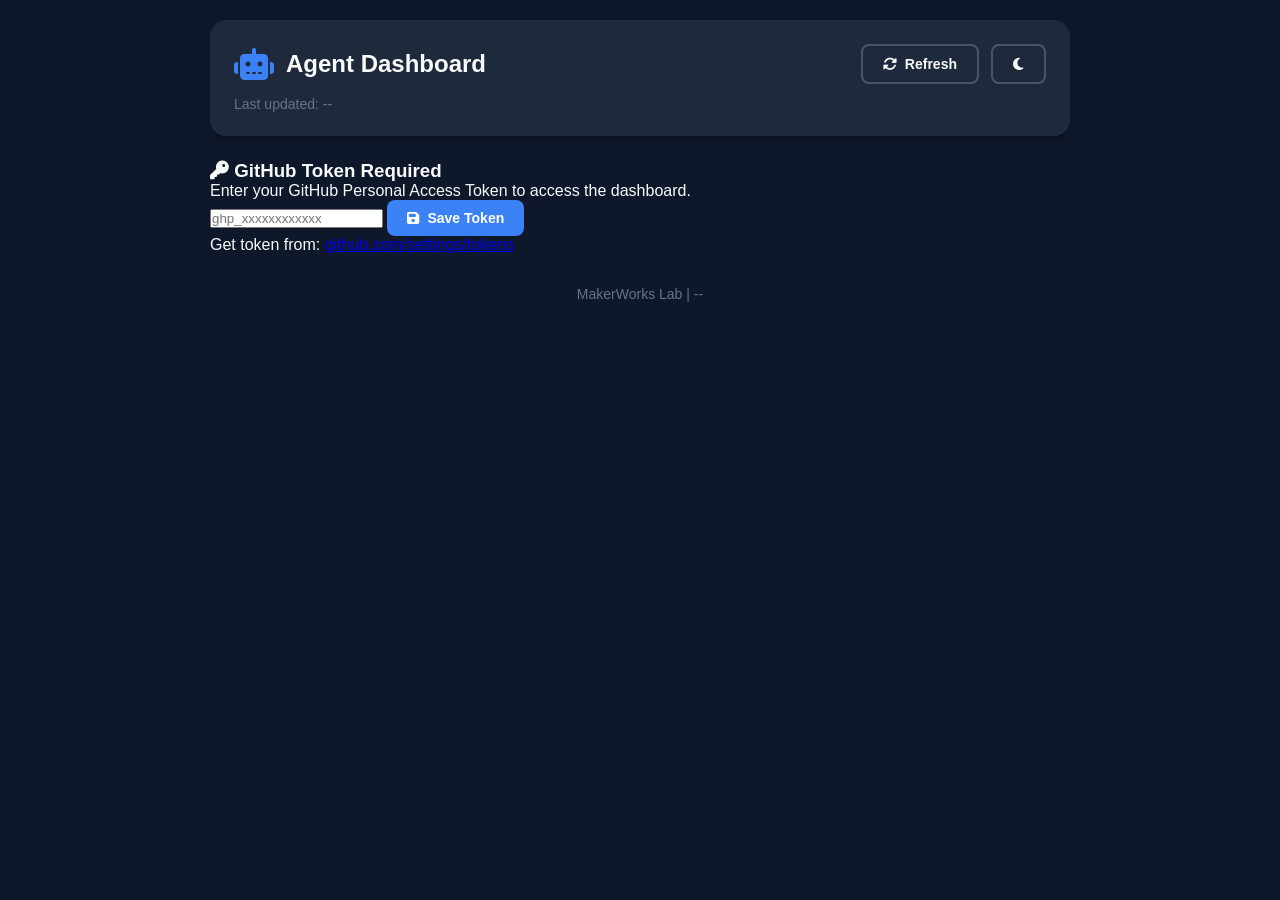
<file: index.html>
<!DOCTYPE html>
<html lang="en">
<head>
    <meta charset="UTF-8">
    <meta name="viewport" content="width=device-width, initial-scale=1.0">
    <title>🤖 Agent Dashboard | MakerWorks Lab</title>
    <link rel="stylesheet" href="style.css">
    <link rel="stylesheet" href="https://cdnjs.cloudflare.com/ajax/libs/font-awesome/6.5.0/css/all.min.css">
</head>
<body>
    <div class="container">
        <!-- Header -->
        <header class="header">
            <div class="header-content">
                <div class="logo">
                    <i class="fas fa-robot"></i>
                    <h1>Agent Dashboard</h1>
                </div>
                <div class="header-actions">
                    <button id="refresh-btn" class="btn btn-outline" onclick="refreshAll()">
                        <i class="fas fa-sync-alt"></i> Refresh
                    </button>
                    <button id="theme-toggle" class="btn btn-outline" onclick="toggleTheme()">
                        <i class="fas fa-moon"></i>
                    </button>
                </div>
            </div>
            <div class="last-updated">
                <span id="last-updated">Last updated: --</span>
            </div>
        </header>

        <!-- Error Banner -->
        <div id="error-banner" class="error-banner" style="display: none;">
            <i class="fas fa-exclamation-triangle"></i>
            <span id="error-message">Error message here</span>
            <button onclick="hideError()"><i class="fas fa-times"></i></button>
        </div>

        <!-- Token Input -->
        <div id="token-section" class="token-section" style="display: none;">
            <div class="token-card">
                <h3><i class="fas fa-key"></i> GitHub Token Required</h3>
                <p>Enter your GitHub Personal Access Token to access the dashboard.</p>
                <input type="password" id="token-input" placeholder="ghp_xxxxxxxxxxxx" />
                <button onclick="saveToken()" class="btn btn-primary">
                    <i class="fas fa-save"></i> Save Token
                </button>
                <p class="token-help">
                    Get token from: <a href="https://github.com/settings/tokens" target="_blank">github.com/settings/tokens</a>
                </p>
            </div>
        </div>

        <!-- Agent Cards -->
        <main class="agents-grid" id="agents-section">
            
            <!-- Photo Sync Agent -->
            <div class="agent-card" id="photo-sync-card">
                <div class="card-header">
                    <div class="agent-icon photo">
                        <i class="fas fa-camera"></i>
                    </div>
                    <div class="agent-info">
                        <h2>📷 Photo Sync Agent</h2>
                        <p>Syncs photos from Google Drive to gallery</p>
                    </div>
                    <div class="status-badge" id="photo-sync-status">
                        <span class="status-dot loading"></span>
                        <span class="status-text">Loading...</span>
                    </div>
                </div>
                
                <div class="card-body">
                    <div class="stat-row">
                        <div class="stat">
                            <span class="stat-label">Last Run</span>
                            <span class="stat-value" id="photo-sync-last-run">--</span>
                        </div>
                        <div class="stat">
                            <span class="stat-label">Status</span>
                            <span class="stat-value" id="photo-sync-conclusion">--</span>
                        </div>
                    </div>
                </div>
                
                <div class="card-footer">
                    <button class="btn btn-primary" onclick="runWorkflow('photo-sync')">
                        <i class="fas fa-play"></i> Run Now
                    </button>
                    <button class="btn btn-outline" onclick="openGitHubActions('photo-sync')">
                        <i class="fab fa-github"></i> GitHub Actions
                    </button>
                </div>
            </div>

            <!-- Blog Generator Agent -->
            <div class="agent-card" id="blog-generator-card">
                <div class="card-header">
                    <div class="agent-icon blog">
                        <i class="fas fa-blog"></i>
                    </div>
                    <div class="agent-info">
                        <h2>📝 Blog Generator Agent</h2>
                        <p>Generates robotics blog posts automatically</p>
                    </div>
                    <div class="status-badge" id="blog-generator-status">
                        <span class="status-dot loading"></span>
                        <span class="status-text">Loading...</span>
                    </div>
                </div>
                
                <div class="card-body">
                    <div class="stat-row">
                        <div class="stat">
                            <span class="stat-label">Last Run</span>
                            <span class="stat-value" id="blog-generator-last-run">--</span>
                        </div>
                        <div class="stat">
                            <span class="stat-label">Status</span>
                            <span class="stat-value" id="blog-generator-conclusion">--</span>
                        </div>
                    </div>
                </div>
                
                <div class="card-footer">
                    <button class="btn btn-primary" onclick="runWorkflow('blog-generator')">
                        <i class="fas fa-play"></i> Run Now
                    </button>
                    <button class="btn btn-outline" onclick="openGitHubActions('blog-generator')">
                        <i class="fab fa-github"></i> GitHub Actions
                    </button>
                </div>
            </div>

        </main>

        <!-- Footer -->
        <footer class="footer">
            <p>MakerWorks Lab | <span id="current-time">--</span></p>
        </footer>
    </div>

    <!-- Loading Overlay -->
    <div id="loading-overlay" class="loading-overlay" style="display: none;">
        <div class="loading-spinner">
            <i class="fas fa-spinner fa-spin"></i>
            <p>Running workflow...</p>
        </div>
    </div>

    <script>
        // ========================================================================
        // CONFIGURATION
        // ========================================================================
        
        const CONFIG = {
            GITHUB_OWNER: 'ummadi-ajay',
            GITHUB_REPO: 'ummadi-ajay.github.io',
            WORKFLOWS: {
                'photo-sync': {
                    id: 254954831,
                    name: 'Photo Sync Agent'
                },
                'blog-generator': {
                    id: 254881964,
                    name: 'Blog Generator Agent'
                }
            }
        };

        // ========================================================================
        // GLOBAL VARIABLES
        // ========================================================================
        
        let GITHUB_TOKEN = localStorage.getItem('github_token') || '';
        const API_BASE = 'https://api.github.com';

        // ========================================================================
        // INITIALIZATION
        // ========================================================================
        
        document.addEventListener('DOMContentLoaded', () => {
            init();
        });

        async function init() {
            if (!GITHUB_TOKEN) {
                showTokenInput();
                return;
            }
            
            document.getElementById('token-section').style.display = 'none';
            document.getElementById('agents-section').style.display = 'grid';
            
            await refreshAll();
            updateCurrentTime();
            setInterval(updateCurrentTime, 1000);
            setInterval(refreshAll, 30000);
        }

        function showTokenInput() {
            document.getElementById('token-section').style.display = 'block';
            document.getElementById('agents-section').style.display = 'none';
        }

        function saveToken() {
            const input = document.getElementById('token-input');
            if (input && input.value) {
                GITHUB_TOKEN = input.value;
                localStorage.setItem('github_token', GITHUB_TOKEN);
                init();
            }
        }

        // ========================================================================
        // REFRESH FUNCTIONS
        // ========================================================================
        
        async function refreshAll() {
            document.getElementById('last-updated').textContent = 'Last updated: ' + new Date().toLocaleTimeString();
            
            await Promise.all([
                refreshWorkflowStatus('photo-sync'),
                refreshWorkflowStatus('blog-generator')
            ]);
        }

        async function refreshWorkflowStatus(agentKey) {
            const workflow = CONFIG.WORKFLOWS[agentKey];
            if (!workflow) return;
            
            try {
                const runs = await githubApiGet(
                    `/repos/${CONFIG.GITHUB_OWNER}/${CONFIG.GITHUB_REPO}/actions/workflows/${workflow.id}/runs?per_page=1`
                );
                
                if (runs.workflow_runs && runs.workflow_runs.length > 0) {
                    const run = runs.workflow_runs[0];
                    updateAgentCard(agentKey, run);
                } else {
                    updateAgentCard(agentKey, null);
                }
            } catch (error) {
                console.error('Error:', error);
                updateAgentCard(agentKey, null, error.message);
            }
        }

        function updateAgentCard(agentKey, runData, errorMessage = null) {
            const statusBadge = document.getElementById(`${agentKey}-status`);
            const lastRunEl = document.getElementById(`${agentKey}-last-run`);
            const conclusionEl = document.getElementById(`${agentKey}-conclusion`);
            
            if (errorMessage) {
                statusBadge.className = 'status-badge failed';
                statusBadge.innerHTML = '<span class="status-dot failed"></span><span class="status-text">Error</span>';
                lastRunEl.textContent = errorMessage;
                conclusionEl.textContent = 'Failed';
                return;
            }
            
            if (!runData) {
                statusBadge.className = 'status-badge';
                statusBadge.innerHTML = '<span class="status-dot loading"></span><span class="status-text">No runs</span>';
                lastRunEl.textContent = '--';
                conclusionEl.textContent = '--';
                return;
            }
            
            const status = runData.status;
            const conclusion = runData.conclusion;
            
            if (status === 'in_progress') {
                statusBadge.className = 'status-badge running';
                statusBadge.innerHTML = '<span class="status-dot running"></span><span class="status-text">Running</span>';
            } else if (status === 'completed') {
                if (conclusion === 'success') {
                    statusBadge.className = 'status-badge success';
                    statusBadge.innerHTML = '<span class="status-dot success"></span><span class="status-text">Success</span>';
                } else {
                    statusBadge.className = 'status-badge failed';
                    statusBadge.innerHTML = '<span class="status-dot failed"></span><span class="status-text">Failed</span>';
                }
            } else {
                statusBadge.className = 'status-badge queued';
                statusBadge.innerHTML = '<span class="status-dot"></span><span class="status-text">' + status + '</span>';
            }
            
            const runDate = new Date(runData.created_at);
            lastRunEl.textContent = getRelativeTime(runDate);
            conclusionEl.textContent = conclusion || status;
        }

        // ========================================================================
        // RUN WORKFLOW
        // ========================================================================
        
        async function runWorkflow(agentKey) {
            const workflow = CONFIG.WORKFLOWS[agentKey];
            if (!workflow) return;
            
            showLoading(true);
            
            try {
                await githubApiPost(
                    `/repos/${CONFIG.GITHUB_OWNER}/${CONFIG.GITHUB_REPO}/actions/workflows/${workflow.id}/dispatches`,
                    { ref: 'main' }
                );
                
                setTimeout(() => {
                    showLoading(false);
                    refreshAll();
                }, 3000);
                
            } catch (error) {
                showLoading(false);
                showError('Failed to run workflow: ' + error.message);
            }
        }

        function openGitHubActions(agentKey) {
            window.open('https://github.com/' + CONFIG.GITHUB_OWNER + '/' + CONFIG.GITHUB_REPO + '/actions', '_blank');
        }

        // ========================================================================
        // GITHUB API
        // ========================================================================
        
        async function githubApiGet(endpoint) {
            const response = await fetch(API_BASE + endpoint, {
                headers: {
                    'Authorization': 'Bearer ' + GITHUB_TOKEN,
                    'Accept': 'application/vnd.github.v3+json'
                }
            });
            
            if (!response.ok) {
                if (response.status === 401) {
                    localStorage.removeItem('github_token');
                    GITHUB_TOKEN = '';
                    showError('Invalid token. Please enter a new one.');
                    showTokenInput();
                    throw new Error('Invalid token');
                }
                throw new Error('API error: ' + response.status);
            }
            
            return response.json();
        }

        async function githubApiPost(endpoint, data) {
            const response = await fetch(API_BASE + endpoint, {
                method: 'POST',
                headers: {
                    'Authorization': 'Bearer ' + GITHUB_TOKEN,
                    'Accept': 'application/vnd.github.v3+json',
                    'Content-Type': 'application/json'
                },
                body: JSON.stringify(data)
            });
            
            if (!response.ok) {
                if (response.status === 401) {
                    localStorage.removeItem('github_token');
                    GITHUB_TOKEN = '';
                    showError('Invalid token. Please enter a new one.');
                    showTokenInput();
                    throw new Error('Invalid token');
                }
                if (response.status === 403) {
                    showError('Token does not have permission to run workflows. Please create a new token with "workflow" scope.');
                    throw new Error('Forbidden - missing workflow permission');
                }
                throw new Error('API error: ' + response.status);
            }
            
            // GitHub returns 204 No Content for workflow triggers - handle empty response
            const text = await response.text();
            if (!text) return { success: true };
            return JSON.parse(text);
        }

        // ========================================================================
        // UI HELPERS
        // ========================================================================
        
        function showLoading(show) {
            document.getElementById('loading-overlay').style.display = show ? 'flex' : 'none';
        }

        function showError(message) {
            const banner = document.getElementById('error-banner');
            document.getElementById('error-message').textContent = message;
            banner.style.display = 'flex';
        }

        function hideError() {
            document.getElementById('error-banner').style.display = 'none';
        }

        function updateCurrentTime() {
            document.getElementById('current-time').textContent = new Date().toLocaleString();
        }

        function toggleTheme() {
            const current = document.documentElement.getAttribute('data-theme');
            const newTheme = current === 'light' ? 'dark' : 'light';
            document.documentElement.setAttribute('data-theme', newTheme);
        }

        function getRelativeTime(date) {
            const now = new Date();
            const diffMs = now - date;
            const diffMins = Math.floor(diffMs / 60000);
            
            if (diffMins < 1) return 'Just now';
            if (diffMins < 60) return diffMins + ' mins ago';
            
            const diffHours = Math.floor(diffMins / 60);
            if (diffHours < 24) return diffHours + ' hours ago';
            
            const diffDays = Math.floor(diffHours / 24);
            if (diffDays < 7) return diffDays + ' days ago';
            
            return date.toLocaleDateString();
        }
    </script>
</body>
</html>
</file>
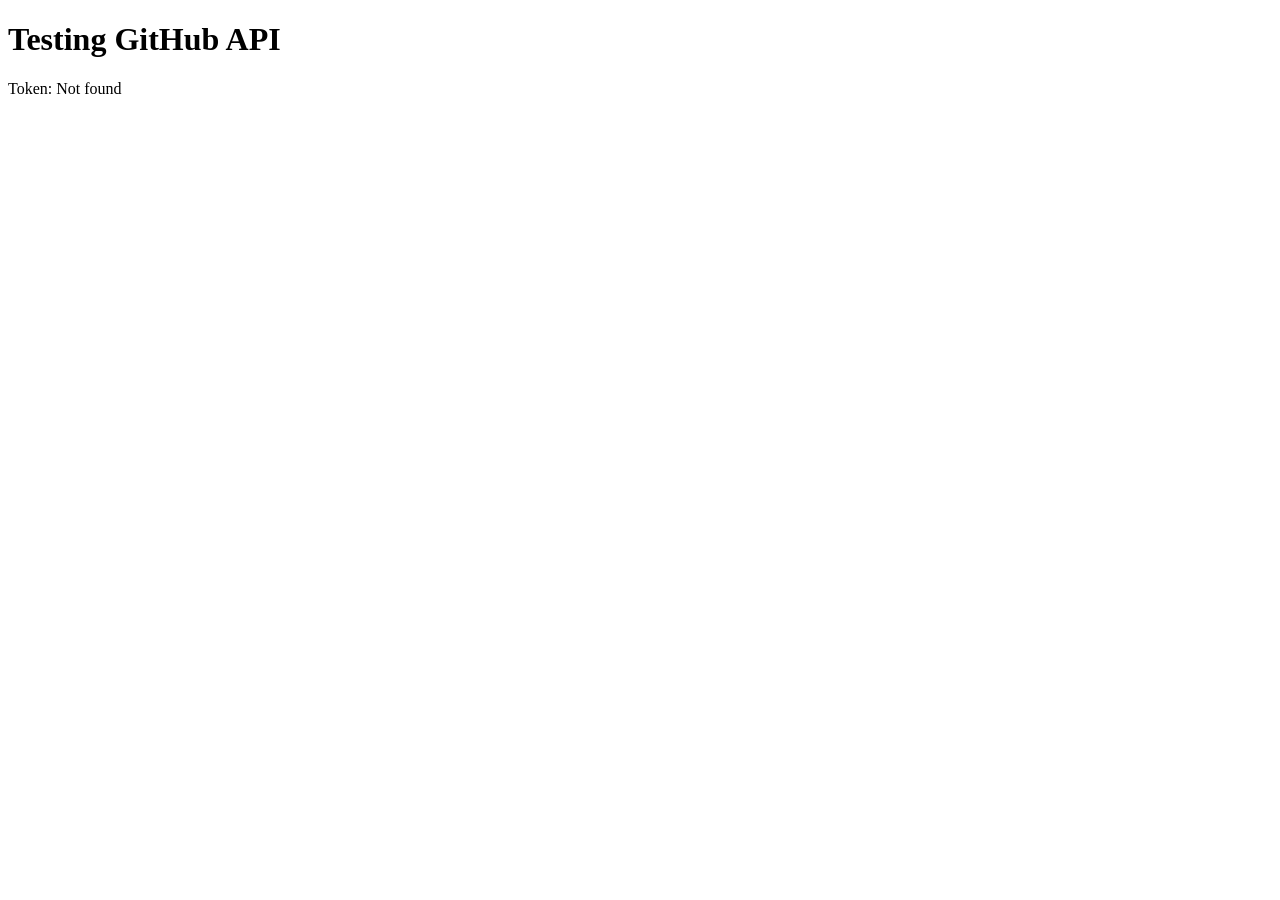
<file: test.html>
<!DOCTYPE html>
<html>
<head>
    <title>API Test</title>
</head>
<body>
    <h1>Testing GitHub API</h1>
    <div id="result"></div>
    
    <script>
        const token = localStorage.getItem('github_token');
        document.getElementById('result').innerHTML = '<p>Token: ' + (token ? 'Found (' + token.substring(0, 10) + '...)' : 'Not found') + '</p>';
        
        if (token) {
            fetch('https://api.github.com/repos/ummadi-ajay/ummadi-ajay.github.io/actions/runs?per_page=1', {
                headers: {
                    'Authorization': 'Bearer ' + token,
                    'Accept': 'application/vnd.github.v3+json'
                }
            })
            .then(response => {
                document.getElementById('result').innerHTML += '<p>Status: ' + response.status + '</p>';
                return response.json();
            })
            .then(data => {
                document.getElementById('result').innerHTML += '<p>Success! Found ' + (data.workflow_runs ? data.workflow_runs.length : 0) + ' runs</p>';
                if (data.workflow_runs && data.workflow_runs.length > 0) {
                    document.getElementById('result').innerHTML += '<p>Last run: ' + data.workflow_runs[0].name + '</p>';
                }
            })
            .catch(error => {
                document.getElementById('result').innerHTML += '<p style="color:red;">Error: ' + error.message + '</p>';
            });
        }
    </script>
</body>
</html>
</file>
<file: style.css>
/* ========================================================================
   Agent Dashboard - Style.css
   MakerWorks Lab
   ======================================================================== */

/* CSS Variables */
:root {
    /* Dark Theme (Default) */
    --bg-primary: #0F172A;
    --bg-secondary: #1E293B;
    --bg-card: #334155;
    --bg-card-hover: #475569;
    
    --text-primary: #F8FAFC;
    --text-secondary: #94A3B8;
    --text-muted: #64748B;
    
    --accent-primary: #3B82F6;
    --accent-primary-hover: #2563EB;
    --accent-success: #10B981;
    --accent-error: #EF4444;
    --accent-warning: #F59E0B;
    --accent-running: #3B82F6;
    
    --border-color: #475569;
    --shadow: 0 4px 6px -1px rgba(0, 0, 0, 0.3);
    
    --radius-sm: 8px;
    --radius-md: 12px;
    --radius-lg: 16px;
    
    --transition: all 0.3s ease;
}

/* Light Theme */
[data-theme="light"] {
    --bg-primary: #F8FAFC;
    --bg-secondary: #FFFFFF;
    --bg-card: #FFFFFF;
    --bg-card-hover: #F1F5F9;
    
    --text-primary: #1E293B;
    --text-secondary: #64748B;
    --text-muted: #94A3B8;
    
    --border-color: #E2E8F0;
    --shadow: 0 4px 6px -1px rgba(0, 0, 0, 0.1);
}

/* Reset */
* {
    margin: 0;
    padding: 0;
    box-sizing: border-box;
}

body {
    font-family: 'Segoe UI', Tahoma, Geneva, Verdana, sans-serif;
    background: var(--bg-primary);
    color: var(--text-primary);
    min-height: 100vh;
    transition: var(--transition);
}

/* Container */
.container {
    max-width: 900px;
    margin: 0 auto;
    padding: 20px;
}

/* Header */
.header {
    background: var(--bg-secondary);
    border-radius: var(--radius-lg);
    padding: 24px;
    margin-bottom: 24px;
    box-shadow: var(--shadow);
}

.header-content {
    display: flex;
    justify-content: space-between;
    align-items: center;
    flex-wrap: wrap;
    gap: 16px;
}

.logo {
    display: flex;
    align-items: center;
    gap: 12px;
}

.logo i {
    font-size: 32px;
    color: var(--accent-primary);
}

.logo h1 {
    font-size: 24px;
    font-weight: 700;
}

.header-actions {
    display: flex;
    gap: 12px;
}

.last-updated {
    margin-top: 12px;
    font-size: 14px;
    color: var(--text-muted);
}

/* Buttons */
.btn {
    padding: 10px 20px;
    border-radius: var(--radius-sm);
    font-size: 14px;
    font-weight: 600;
    cursor: pointer;
    border: none;
    transition: var(--transition);
    display: inline-flex;
    align-items: center;
    gap: 8px;
}

.btn-primary {
    background: var(--accent-primary);
    color: white;
}

.btn-primary:hover {
    background: var(--accent-primary-hover);
    transform: translateY(-2px);
}

.btn-outline {
    background: transparent;
    border: 2px solid var(--border-color);
    color: var(--text-primary);
}

.btn-outline:hover {
    background: var(--bg-card);
    border-color: var(--accent-primary);
}

.btn:disabled {
    opacity: 0.5;
    cursor: not-allowed;
}

/* Error Banner */
.error-banner {
    background: rgba(239, 68, 68, 0.2);
    border: 1px solid var(--accent-error);
    border-radius: var(--radius-md);
    padding: 16px;
    margin-bottom: 24px;
    display: flex;
    align-items: center;
    gap: 12px;
    color: var(--accent-error);
}

.error-banner button {
    background: none;
    border: none;
    color: var(--accent-error);
    cursor: pointer;
    margin-left: auto;
    font-size: 18px;
}

/* Agent Cards */
.agents-grid {
    display: grid;
    gap: 24px;
}

.agent-card {
    background: var(--bg-secondary);
    border-radius: var(--radius-lg);
    overflow: hidden;
    box-shadow: var(--shadow);
    transition: var(--transition);
}

.agent-card:hover {
    transform: translateY(-4px);
    box-shadow: 0 10px 25px -5px rgba(0, 0, 0, 0.3);
}

.card-header {
    display: flex;
    align-items: center;
    padding: 24px;
    gap: 16px;
    border-bottom: 1px solid var(--border-color);
}

.agent-icon {
    width: 56px;
    height: 56px;
    border-radius: var(--radius-md);
    display: flex;
    align-items: center;
    justify-content: center;
    font-size: 24px;
    flex-shrink: 0;
}

.agent-icon.photo {
    background: linear-gradient(135deg, #667eea, #764ba2);
    color: white;
}

.agent-icon.blog {
    background: linear-gradient(135deg, #f093fb, #f5576c);
    color: white;
}

.agent-info {
    flex: 1;
}

.agent-info h2 {
    font-size: 18px;
    font-weight: 700;
    margin-bottom: 4px;
}

.agent-info p {
    font-size: 14px;
    color: var(--text-secondary);
}

/* Status Badge */
.status-badge {
    display: flex;
    align-items: center;
    gap: 8px;
    padding: 8px 16px;
    border-radius: 100px;
    font-size: 13px;
    font-weight: 600;
    flex-shrink: 0;
}

.status-badge.success {
    background: rgba(16, 185, 129, 0.2);
    color: var(--accent-success);
}

.status-badge.failed {
    background: rgba(239, 68, 68, 0.2);
    color: var(--accent-error);
}

.status-badge.running {
    background: rgba(59, 130, 246, 0.2);
    color: var(--accent-running);
}

.status-badge.queued {
    background: rgba(245, 158, 11, 0.2);
    color: var(--accent-warning);
}

.status-dot {
    width: 10px;
    height: 10px;
    border-radius: 50%;
    animation: pulse 2s infinite;
}

.status-dot.success { background: var(--accent-success); }
.status-dot.failed { background: var(--accent-error); }
.status-dot.running { background: var(--accent-running); }
.status-dot.queued { background: var(--accent-warning); }
.status-dot.loading { 
    background: var(--text-muted); 
    animation: spin 1s linear infinite;
}

@keyframes pulse {
    0%, 100% { opacity: 1; }
    50% { opacity: 0.5; }
}

@keyframes spin {
    from { transform: rotate(0deg); }
    to { transform: rotate(360deg); }
}

/* Card Body */
.card-body {
    padding: 24px;
}

.stat-row {
    display: flex;
    gap: 32px;
    margin-bottom: 16px;
}

.stat {
    display: flex;
    flex-direction: column;
    gap: 4px;
}

.stat-label {
    font-size: 12px;
    color: var(--text-muted);
    text-transform: uppercase;
    letter-spacing: 0.5px;
}

.stat-value {
    font-size: 16px;
    font-weight: 600;
}

/* Run Info */
.run-info {
    padding: 16px;
    background: var(--bg-card);
    border-radius: var(--radius-md);
    margin-top: 16px;
}

.run-status {
    font-size: 14px;
    font-weight: 600;
    margin-bottom: 8px;
}

.run-conclusion {
    font-size: 13px;
}

.run-conclusion.success { color: var(--accent-success); }
.run-conclusion.failed { color: var(--accent-error); }

/* Error Details */
.error-details {
    margin-top: 16px;
    background: rgba(239, 68, 68, 0.1);
    border: 1px solid var(--accent-error);
    border-radius: var(--radius-md);
    overflow: hidden;
}

.error-header {
    display: flex;
    align-items: center;
    gap: 8px;
    padding: 12px 16px;
    background: rgba(239, 68, 68, 0.2);
    color: var(--accent-error);
    font-weight: 600;
    font-size: 14px;
}

.error-details pre {
    padding: 16px;
    font-size: 12px;
    color: var(--accent-error);
    overflow-x: auto;
    white-space: pre-wrap;
    word-wrap: break-word;
    max-height: 200px;
    overflow-y: auto;
}

/* Card Footer */
.card-footer {
    display: flex;
    gap: 12px;
    padding: 20px 24px;
    background: var(--bg-card);
    border-top: 1px solid var(--border-color);
}

/* History Section */
.history-section {
    margin-top: 32px;
}

.history-section h3 {
    font-size: 18px;
    margin-bottom: 16px;
    display: flex;
    align-items: center;
    gap: 8px;
}

.history-list {
    background: var(--bg-secondary);
    border-radius: var(--radius-lg);
    overflow: hidden;
}

.history-item {
    display: flex;
    align-items: center;
    padding: 16px 20px;
    border-bottom: 1px solid var(--border-color);
    gap: 16px;
}

.history-item:last-child {
    border-bottom: none;
}

.history-item-icon {
    width: 40px;
    height: 40px;
    border-radius: var(--radius-sm);
    display: flex;
    align-items: center;
    justify-content: center;
    font-size: 18px;
}

.history-item-icon.photo {
    background: rgba(102, 126, 234, 0.2);
    color: #667eea;
}

.history-item-icon.blog {
    background: rgba(240, 147, 251, 0.2);
    color: #f093fb;
}

.history-item-info {
    flex: 1;
}

.history-item-title {
    font-weight: 600;
    font-size: 14px;
}

.history-item-time {
    font-size: 12px;
    color: var(--text-muted);
}

.history-item-status {
    font-size: 12px;
    font-weight: 600;
    padding: 4px 12px;
    border-radius: 100px;
}

.history-loading {
    padding: 40px;
    text-align: center;
    color: var(--text-muted);
}

/* Footer */
.footer {
    text-align: center;
    padding: 32px;
    color: var(--text-muted);
    font-size: 14px;
}

/* Loading Overlay */
.loading-overlay {
    position: fixed;
    top: 0;
    left: 0;
    right: 0;
    bottom: 0;
    background: rgba(0, 0, 0, 0.8);
    display: flex;
    align-items: center;
    justify-content: center;
    z-index: 1000;
}

.loading-spinner {
    text-align: center;
    color: white;
}

.loading-spinner i {
    font-size: 48px;
    margin-bottom: 16px;
}

/* Responsive */
@media (max-width: 600px) {
    .header-content {
        flex-direction: column;
        align-items: flex-start;
    }
    
    .card-header {
        flex-direction: column;
        text-align: center;
    }
    
    .card-footer {
        flex-direction: column;
    }
    
    .card-footer .btn {
        width: 100%;
        justify-content: center;
    }
    
    .stat-row {
        flex-direction: column;
        gap: 16px;
    }
}
</file>
